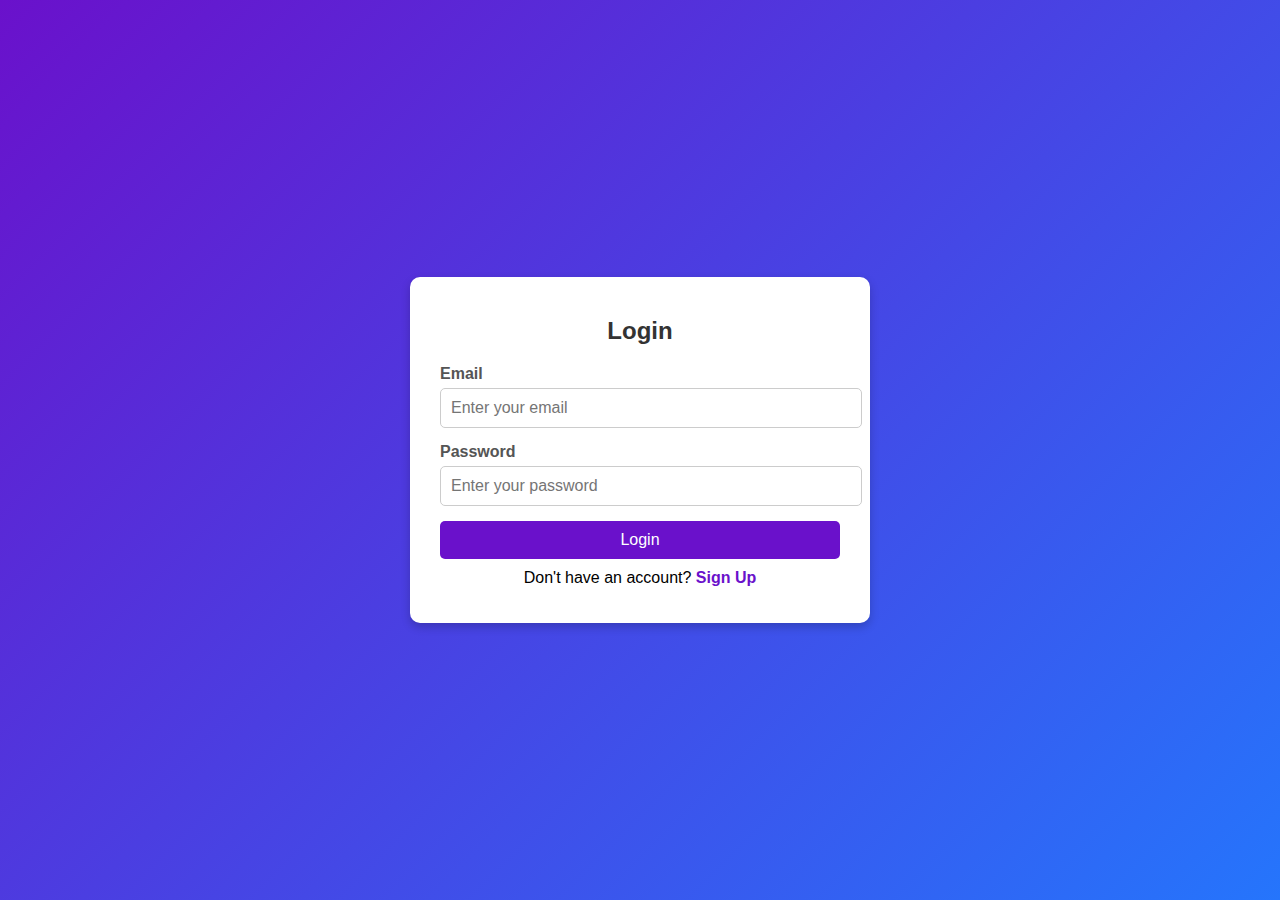
<file: logn form/index.html>
<!DOCTYPE html>
<html lang="en">
<head>
    <meta charset="UTF-8">
    <meta name="viewport" content="width=device-width, initial-scale=1.0">
    <title>Login Form</title>
    <link rel="stylesheet" href="css/style.css">
</head>
<body>
    <div class="login-container">
        <form class="login-form">
            <h2>Login</h2>
            <div class="input-group">
                <label for="email">Email</label>
                <input type="email" id="email" placeholder="Enter your email" required>
            </div>
            <div class="input-group">
                <label for="password">Password</label>
                <input type="password" id="password" placeholder="Enter your password" required>
            </div>
            <button type="submit">Login</button>
            <p>Don't have an account? <a href="#">Sign Up</a></p>
        </form>
    </div>
    <link rel="stylesheet" href="js/app.js">
</body>
</html>
</file>
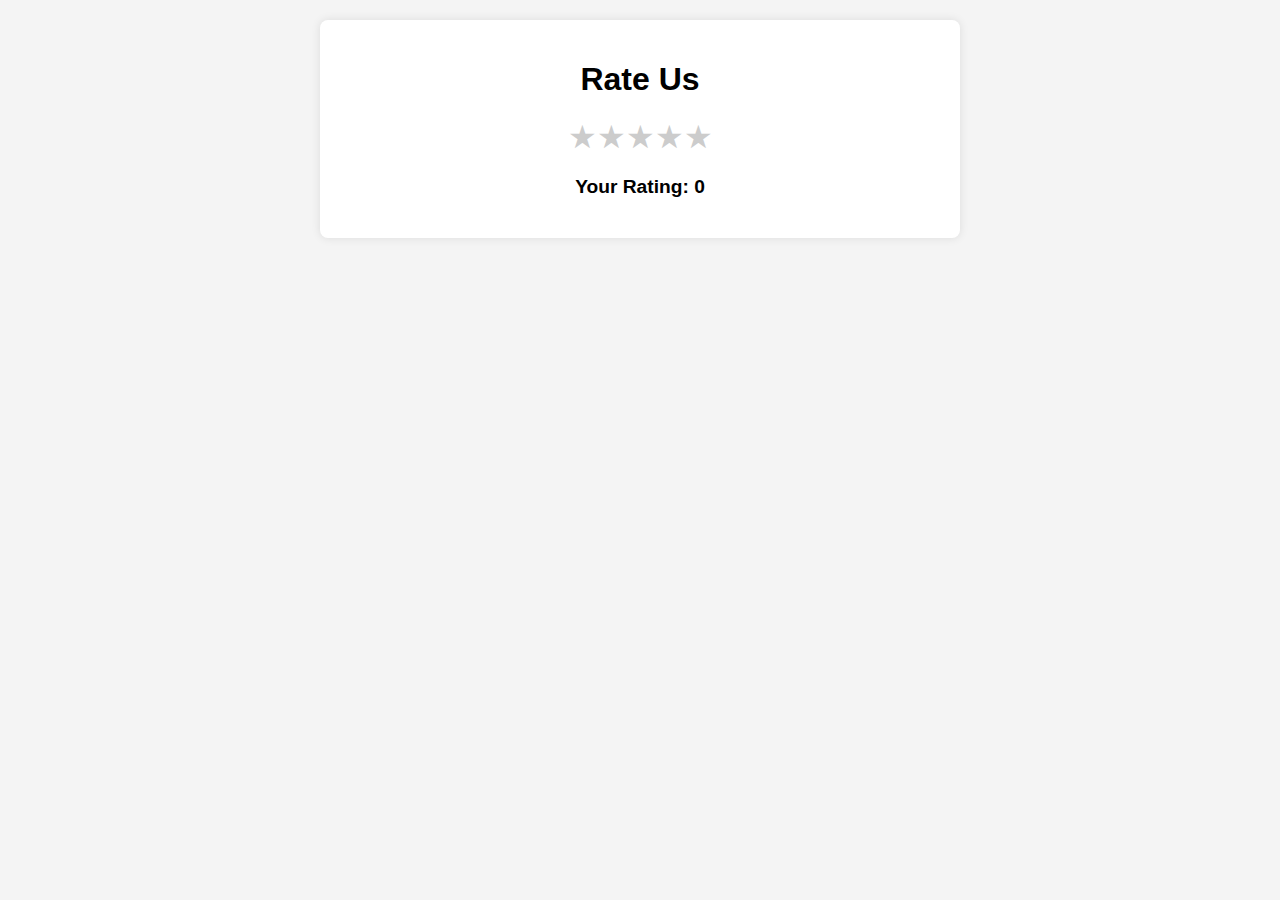
<file: Rating System/index.html>
<!DOCTYPE html>
<html lang="en">
<head>
    <meta charset="UTF-8">
    <meta name="viewport" content="width=device-width, initial-scale=1.0">
    <title>Rating System</title>
    <link rel="stylesheet" href="css/style.css">
</head>
<body>
    <div class="container">
        <h1>Rate Us</h1>
        <div class="stars">
            <span class="star" data-value="1">&#9733;</span>
            <span class="star" data-value="2">&#9733;</span>
            <span class="star" data-value="3">&#9733;</span>
            <span class="star" data-value="4">&#9733;</span>
            <span class="star" data-value="5">&#9733;</span>
        </div>
        <p id="ratingValue">Your Rating: <span id="rating">0</span></p>
    </div>
    <script src="js/app.js"></script>
</body>
</html>
</file>
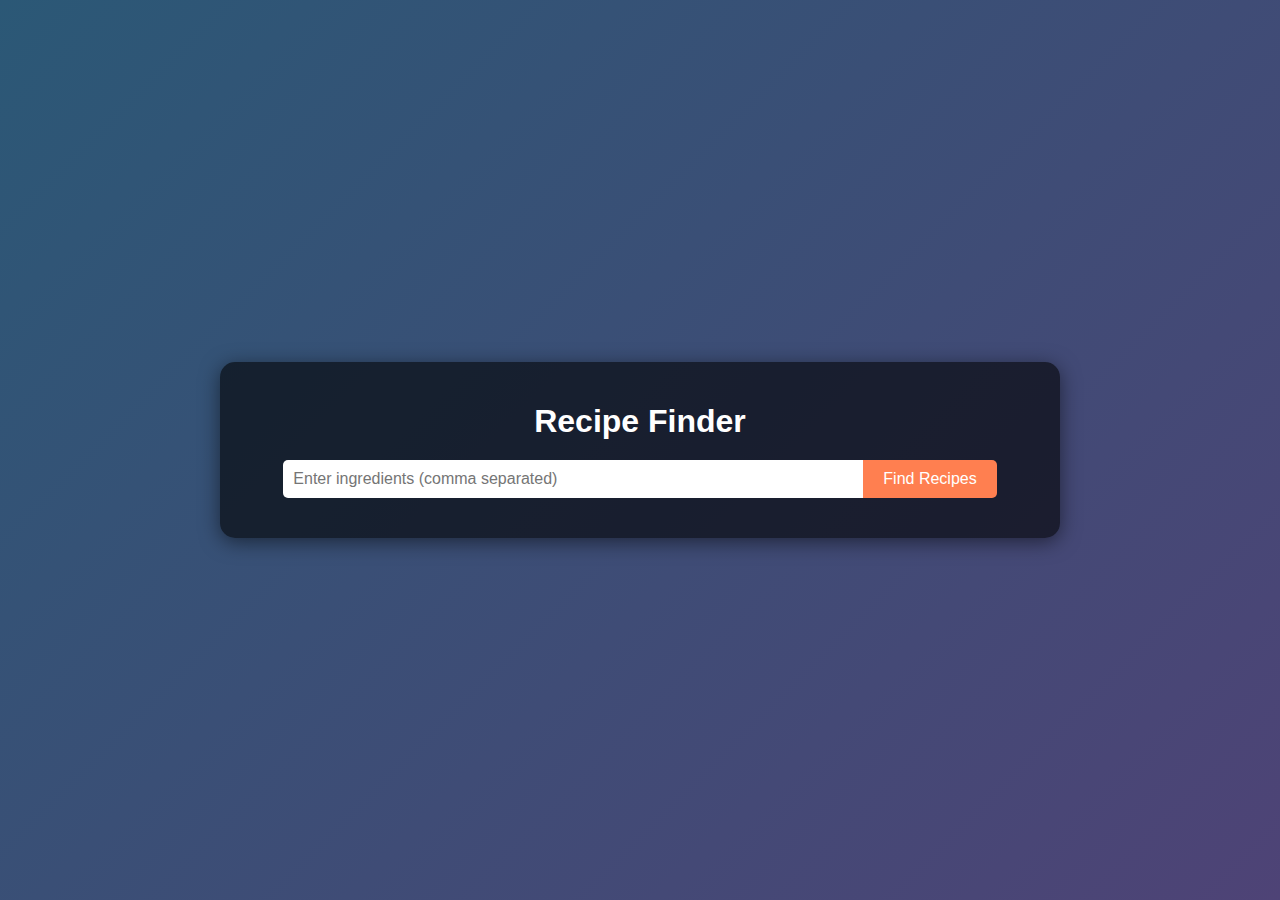
<file: Recipe Finder/index.html>
<!DOCTYPE html>
<html lang="en">
<head>
    <meta charset="UTF-8">
    <meta name="viewport" content="width=device-width, initial-scale=1.0">
    <title>Recipe Finder</title>
    <link rel="stylesheet" href="css/style.css">
</head>
<body>
    <div class="container">
        <h1>Recipe Finder</h1>
        <div class="search-box">
            <input type="text" id="ingredients" placeholder="Enter ingredients (comma separated)">
            <button id="search-btn">Find Recipes</button>
        </div>
        <div class="recipes" id="recipes"></div>
    </div>
    <script src="js/app.js"></script>
</body>
</html>
</file>
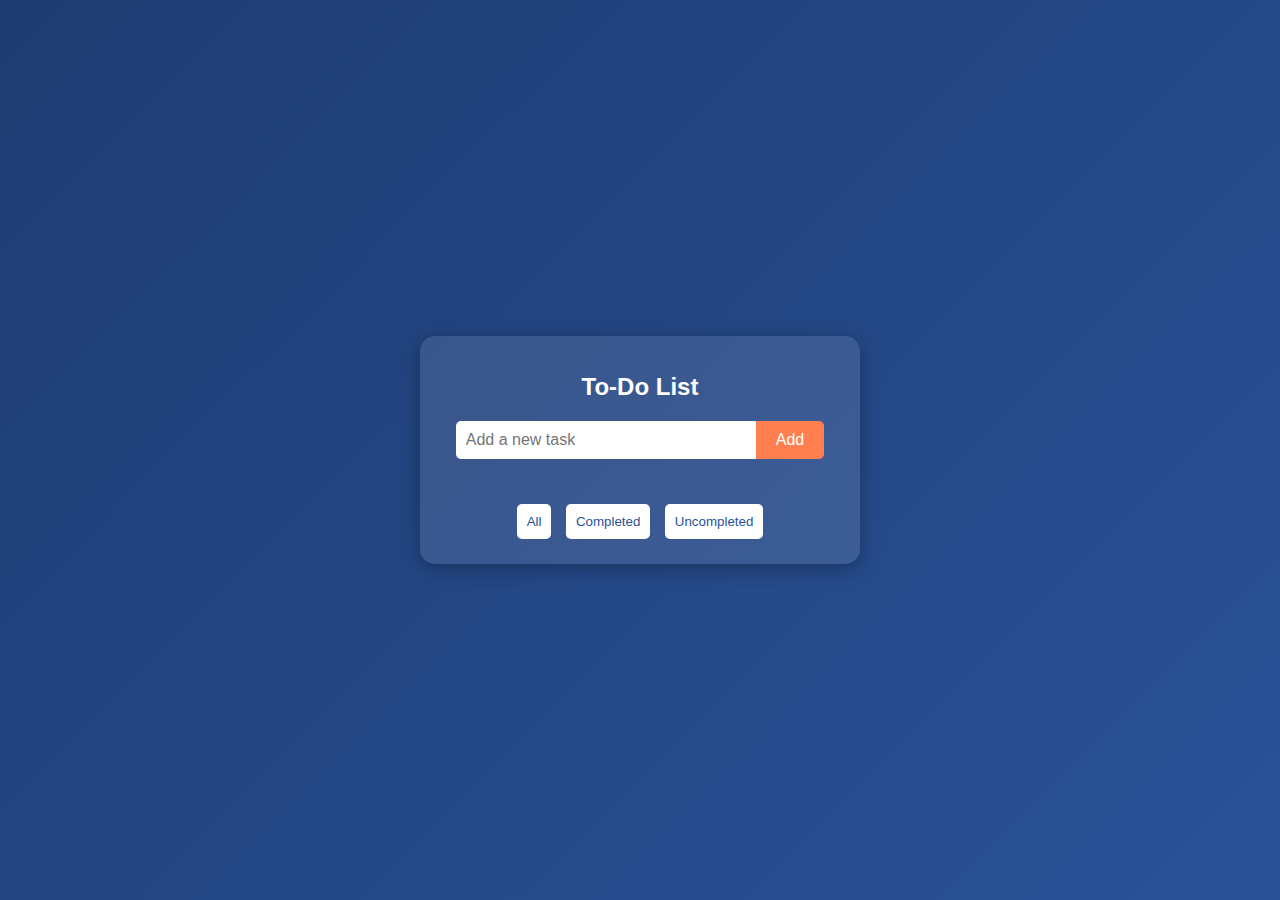
<file: todolist/index.html>
<!DOCTYPE html>
<html lang="en">
<head>
    <meta charset="UTF-8">
    <meta name="viewport" content="width=device-width, initial-scale=1.0">
    <title>To-Do List</title>
    <link rel="stylesheet" href="css/style.css">
</head>
<body>
    <div class="todo-container">
        <h1>To-Do List</h1>
        <div class="input-section">
            <input type="text" id="todo-input" placeholder="Add a new task">
            <button id="add-task">Add</button>
        </div>
        <ul id="todo-list"></ul>
        <div class="filter-section">
            <button data-filter="all">All</button>
            <button data-filter="completed">Completed</button>
            <button data-filter="uncompleted">Uncompleted</button>
        </div>
    </div>
    <script src="js/app.js"></script>
</body>
</html>
</file>
<file: logn form/css/style.css>
/* styles.css */
body {
    font-family: Arial, sans-serif;
    background: linear-gradient(135deg, #6a11cb, #2575fc);
    display: flex;
    justify-content: center;
    align-items: center;
    height: 100vh;
    margin: 0;
}

.login-container {
    background: #fff;
    border-radius: 10px;
    padding: 20px 30px;
    box-shadow: 0 4px 10px rgba(0, 0, 0, 0.2);
    width: 100%;
    max-width: 400px;
}

.login-form h2 {
    margin-bottom: 20px;
    color: #333;
    text-align: center;
}

.input-group {
    margin-bottom: 15px;
}

.input-group label {
    display: block;
    margin-bottom: 5px;
    font-weight: bold;
    color: #555;
}

.input-group input {
    width: 100%;
    padding: 10px;
    border: 1px solid #ccc;
    border-radius: 5px;
    font-size: 16px;
}

.input-group input:focus {
    border-color: #6a11cb;
    outline: none;
    box-shadow: 0 0 5px rgba(106, 17, 203, 0.5);
}

button {
    background: #6a11cb;
    color: #fff;
    border: none;
    border-radius: 5px;
    padding: 10px;
    width: 100%;
    font-size: 16px;
    cursor: pointer;
    transition: background 0.3s;
}

button:hover {
    background: #4a0dab;
}

p {
    margin-top: 10px;
    text-align: center;
}

p a {
    color: #6a11cb;
    text-decoration: none;
    font-weight: bold;
}

p a:hover {
    text-decoration: underline;
}
.login-form h2 {
    animation: fadeIn 1s ease-in-out;
}

button {
    animation: bounce 1s ease infinite;
}

@keyframes fadeIn {
    from {
        opacity: 0;
        transform: translateY(-20px);
    }
    to {
        opacity: 1;
        transform: translateY(0);
    }
}

@keyframes bounce {
    0%, 100% {
        transform: translateY(0);
    }
    50% {
        transform: translateY(-5px);
    }
}
</file>
<file: Rating System/css/style.css>
body {
    font-family: Arial, sans-serif;
    background-color: #f4f4f4;
    margin: 0;
    padding: 20px;
}

.container {
    max-width: 600px;
    margin: 0 auto;
    background: #fff;
    padding: 20px;
    box-shadow: 0 0 10px rgba(0, 0, 0, 0.1);
    border-radius: 8px;
    text-align: center;
}

h1 {
    margin-bottom: 20px;
}

.stars {
    display: flex;
    justify-content: center;
    margin-bottom: 20px;
}

.star {
    font-size: 2em;
    color: #ccc;
    cursor: pointer;
    transition: color 0.2s;
}

.star:hover,
.star:hover ~ .star {
    color: gold;
}

.star.selected {
    color: gold;
}

#ratingValue {
    font-size: 1.2em;
    font-weight: bold;
}
</file>
<file: Recipe Finder/css/style.css>
/* styles.css */
body {
    font-family: 'Arial', sans-serif;
    background: linear-gradient(135deg, #2b5876, #4e4376);
    color: white;
    margin: 0;
    padding: 0;
    display: flex;
    justify-content: center;
    align-items: center;
    height: 100vh;
}

.container {
    width: 90%;
    max-width: 800px;
    text-align: center;
    background: rgba(0, 0, 0, 0.6);
    padding: 20px;
    border-radius: 15px;
    box-shadow: 0 4px 20px rgba(0, 0, 0, 0.5);
}

h1 {
    margin-bottom: 20px;
    font-size: 2rem;
}

.search-box {
    display: flex;
    justify-content: center;
    margin-bottom: 20px;
}

.search-box input {
    padding: 10px;
    font-size: 16px;
    width: 70%;
    border: none;
    border-radius: 5px 0 0 5px;
    outline: none;
}

.search-box button {
    padding: 10px 20px;
    font-size: 16px;
    background: #ff7f50;
    border: none;
    color: white;
    cursor: pointer;
    border-radius: 0 5px 5px 0;
    transition: background 0.3s;
}

.search-box button:hover {
    background: #ff4500;
}

.recipes {
    display: grid;
    grid-template-columns: repeat(auto-fit, minmax(200px, 1fr));
    gap: 20px;
    margin-top: 20px;
}

.recipe {
    background: rgba(255, 255, 255, 0.1);
    border-radius: 10px;
    overflow: hidden;
    box-shadow: 0 4px 15px rgba(0, 0, 0, 0.3);
    text-align: left;
    color: white;
}

.recipe img {
    width: 100%;
    height: 150px;
    object-fit: cover;
}

.recipe-details {
    padding: 10px;
}

.recipe-title {
    font-size: 18px;
    margin: 10px 0;
}

.recipe-time {
    font-size: 14px;
    color: #ccc;
}

@media (max-width: 768px) {
    .recipes {
        grid-template-columns: 1fr;
    }
}
</file>
<file: todolist/css/style.css>
/* styles.css */
body {
    font-family: 'Arial', sans-serif;
    background: linear-gradient(135deg, #1e3c72, #2a5298);
    color: white;
    display: flex;
    justify-content: center;
    align-items: center;
    height: 100vh;
    margin: 0;
}

.todo-container {
    background: rgba(255, 255, 255, 0.1);
    border-radius: 15px;
    padding: 20px;
    text-align: center;
    box-shadow: 0 4px 20px rgba(0, 0, 0, 0.3);
    width: 100%;
    max-width: 400px;
}

h1 {
    margin-bottom: 20px;
    font-size: 24px;
}

.input-section {
    display: flex;
    justify-content: center;
    margin-bottom: 20px;
}

.input-section input {
    padding: 10px;
    border: none;
    border-radius: 5px 0 0 5px;
    outline: none;
    font-size: 16px;
    width: 70%;
}

.input-section button {
    background: #ff7f50;
    border: none;
    color: white;
    padding: 10px 20px;
    font-size: 16px;
    border-radius: 0 5px 5px 0;
    cursor: pointer;
    transition: background 0.3s;
}

.input-section button:hover {
    background: #ff4500;
}

ul {
    list-style: none;
    padding: 0;
    margin: 0;
    max-height: 300px;
    overflow-y: auto;
}

li {
    background: rgba(255, 255, 255, 0.2);
    margin: 10px 0;
    padding: 10px;
    border-radius: 5px;
    display: flex;
    justify-content: space-between;
    align-items: center;
}

li.completed {
    text-decoration: line-through;
    opacity: 0.6;
}

.filter-section {
    margin-top: 20px;
}

.filter-section button {
    background: #ffffff;
    border: none;
    color: #2a5298;
    padding: 10px;
    margin: 5px;
    border-radius: 5px;
    cursor: pointer;
    transition: background 0.3s;
}

.filter-section button:hover {
    background: #ff7f50;
    color: white;
}
</file>
